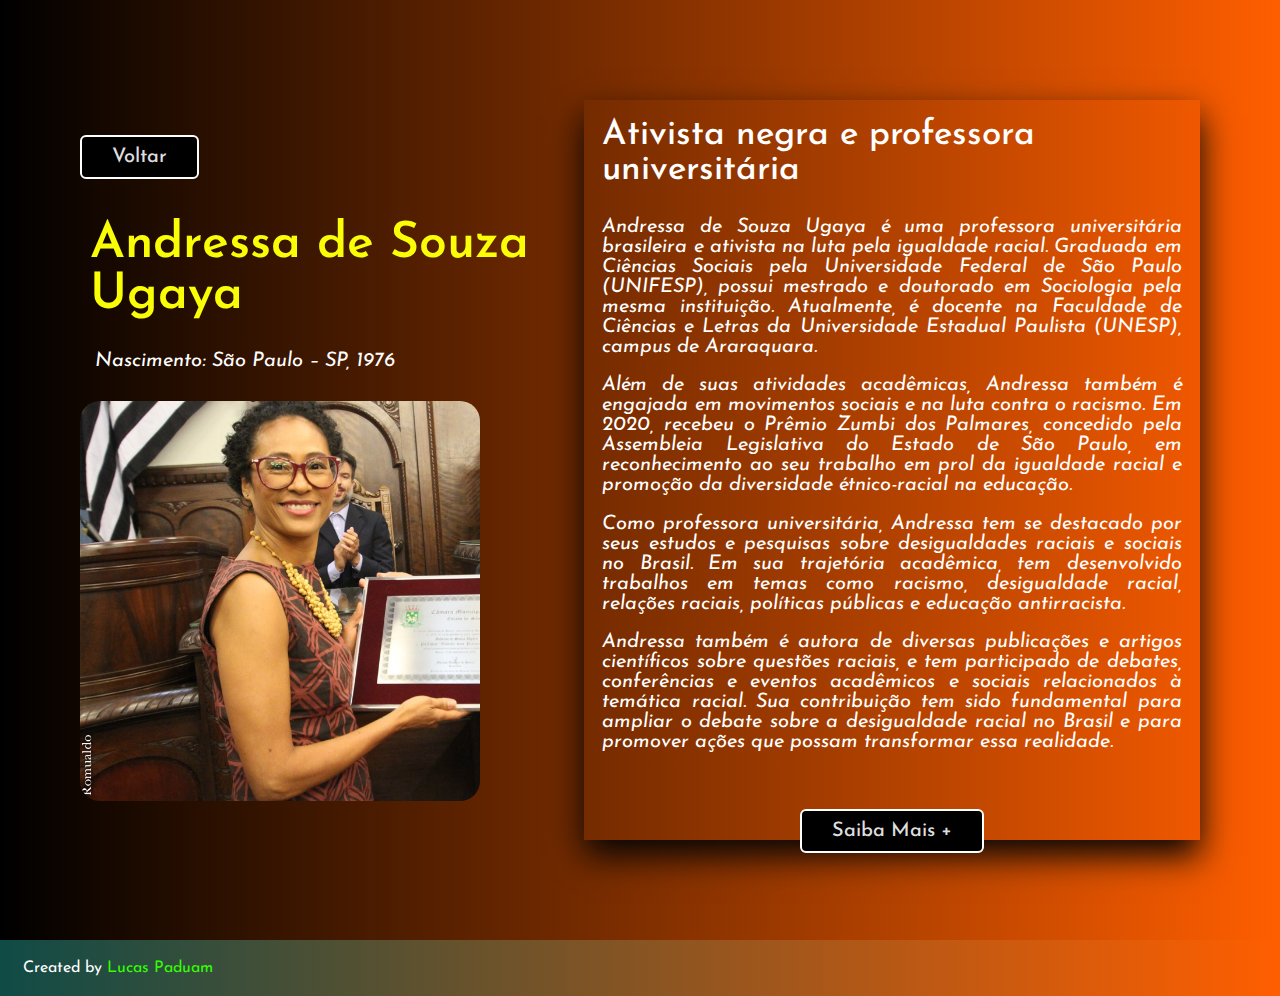
<file: AndressadeSouzaUgaya.html>
<!DOCTYPE html>
<html lang="en">

<head>
    <meta charset="UTF-8">
    <meta http-equiv="X-UA-Compatible" content="IE=edge">
    <meta name="viewport" content="width=device-width, initial-scale=1.0">
    <link rel="stylesheet" href="./style/style.css">
    <title>Andressa</title>
</head>

<body>

    <section class="historia" id="Historia">
        <div class="max-width">
            <div class="historia-content">
                <div class="column left">
                    <div><a href="index.html#services">Voltar</a></div>
                    <h2 class="title-homenageados">Andressa de Souza Ugaya</h2>
                    <div>
                        <p>Nascimento: São Paulo – SP, 1976</p>
                        <p></p>
                    </div>
                    <img src="Imagens/Andressa.jpg" alt="Andressa">
                </div>
                <div class="column right">
                    <div class="text">Ativista negra e professora universitária</div>
                    <p> Andressa de Souza Ugaya é uma professora universitária brasileira e ativista na luta pela
                        igualdade racial. Graduada em Ciências Sociais pela Universidade Federal de São Paulo (UNIFESP),
                        possui mestrado e doutorado em Sociologia pela mesma instituição. Atualmente, é docente na
                        Faculdade de Ciências e Letras da Universidade Estadual Paulista (UNESP), campus de Araraquara.
                    </p>
                    <p>Além de suas atividades acadêmicas, Andressa também é engajada em movimentos sociais e na luta
                        contra o racismo. Em 2020, recebeu o Prêmio Zumbi dos Palmares, concedido pela Assembleia
                        Legislativa do Estado de São Paulo, em reconhecimento ao seu trabalho em prol da igualdade
                        racial e promoção da diversidade étnico-racial na educação.</p>
                    <p>Como professora universitária, Andressa tem se destacado por seus estudos e pesquisas sobre
                        desigualdades raciais e sociais no Brasil. Em sua trajetória acadêmica, tem desenvolvido
                        trabalhos em temas como racismo, desigualdade racial, relações raciais, políticas públicas e
                        educação antirracista.</p>
                    <p>Andressa também é autora de diversas publicações e artigos científicos sobre questões raciais, e
                        tem participado de debates, conferências e eventos acadêmicos e sociais relacionados à temática
                        racial. Sua contribuição tem sido fundamental para ampliar o debate sobre a desigualdade racial
                        no Brasil e para promover ações que possam transformar essa realidade.
                    </p>

                    </p>
                    <a href="https://unesp.br/portaldocentes/docentes/124393?lang=pt_BR">Saiba
                        Mais +</a>
                </div>
            </div>
        </div>
    </section>
    <footer>
        <span>Created by <a href="https://lucasepaduam.github.io/MeuPortifolio/">Lucas Paduam</a>
    </footer>






</body>

</html>
</file>
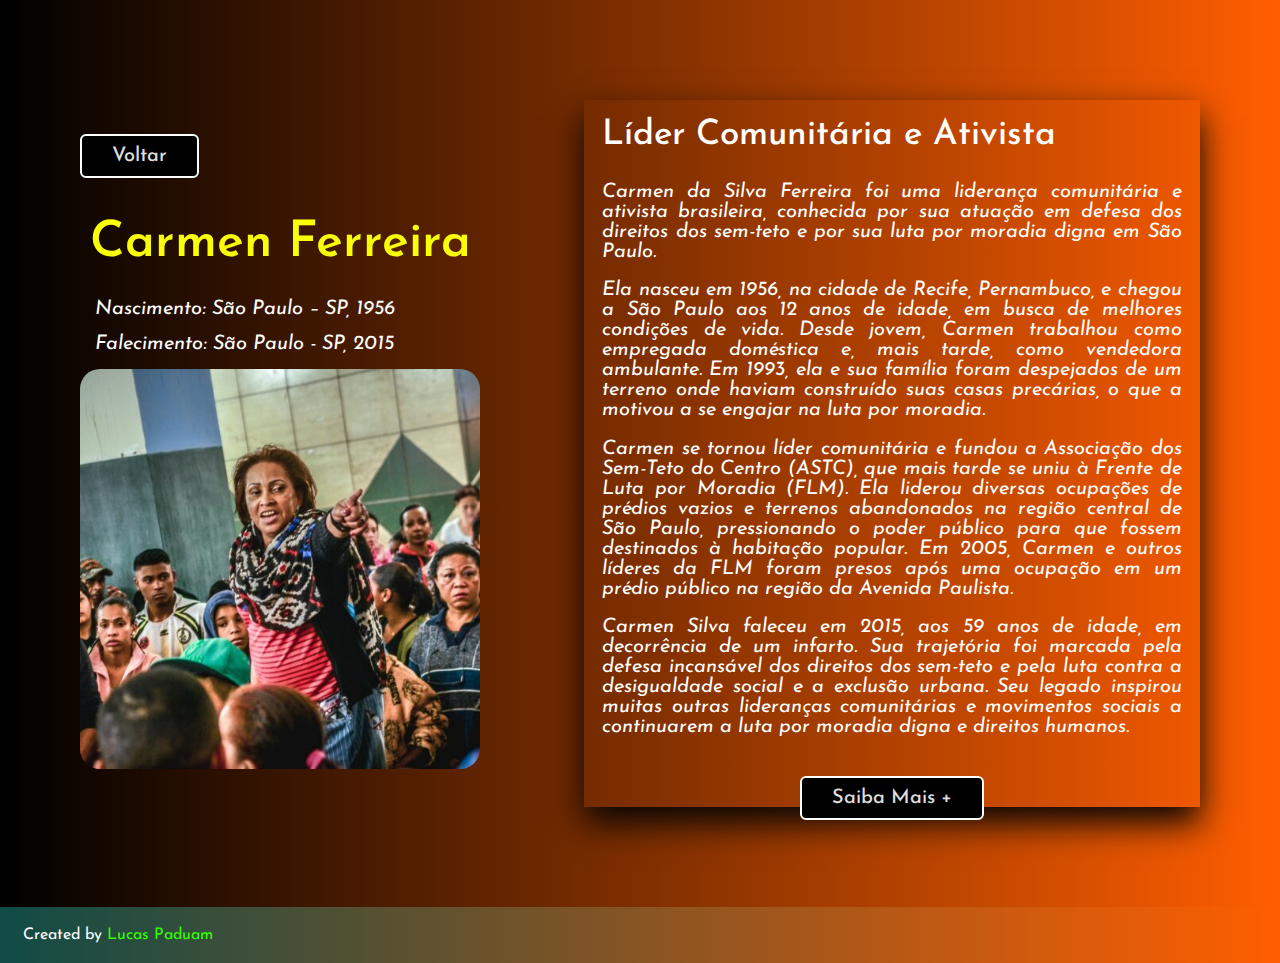
<file: CarmendaSilvaFerreira.html>
<!DOCTYPE html>
<html lang="en">

<head>
    <meta charset="UTF-8">
    <meta http-equiv="X-UA-Compatible" content="IE=edge">
    <meta name="viewport" content="width=device-width, initial-scale=1.0">
    <link rel="stylesheet" href="./style/style.css">
    <title>Carmen</title>
</head>

<body>

    <section class="historia" id="Historia">
        <div class="max-width">
            <div class="historia-content">
                <div class="column left">
                    <div><a href="index.html#services">Voltar</a></div>
                    <h2 class="title-homenageados">Carmen Ferreira</h2>
                    <div>
                        <p>Nascimento: São Paulo – SP, 1956</p>
                        <p>Falecimento: São Paulo - SP, 2015</p>
                    </div>
                    <img src="Imagens/Carmen.jpeg" alt="Carmen">
                </div>
                <div class="column right">
                    <div class="text">Líder Comunitária e Ativista</div>
                    <p> Carmen da Silva Ferreira foi uma liderança comunitária e ativista brasileira, conhecida por sua
                        atuação em
                        defesa dos direitos dos sem-teto e por sua luta por moradia digna em São Paulo.</p>
                    <p>Ela nasceu em 1956, na cidade de Recife, Pernambuco, e chegou a São Paulo aos 12 anos de idade,
                        em busca de melhores condições de vida. Desde jovem, Carmen trabalhou como empregada doméstica
                        e, mais tarde, como vendedora ambulante. Em 1993, ela e sua família foram despejados de um
                        terreno onde haviam construído suas casas precárias, o que a motivou a se engajar na luta por
                        moradia.</p>
                    <p>Carmen se tornou líder comunitária e fundou a Associação dos Sem-Teto do Centro (ASTC), que mais
                        tarde se uniu à Frente de Luta por Moradia (FLM). Ela liderou diversas ocupações de prédios
                        vazios e terrenos abandonados na região central de São Paulo, pressionando o poder público para
                        que fossem destinados à habitação popular. Em 2005, Carmen e outros líderes da FLM foram presos
                        após uma ocupação em um prédio público na região da Avenida Paulista.</p>
                    <p>Carmen Silva faleceu em 2015, aos 59 anos de idade, em decorrência de um infarto. Sua trajetória
                        foi marcada pela defesa incansável dos direitos dos sem-teto e pela luta contra a desigualdade
                        social e a exclusão urbana. Seu legado inspirou muitas outras lideranças comunitárias e
                        movimentos sociais a continuarem a luta por moradia digna e direitos humanos.
                    </p>
                    <a
                        href="https://outraspalavras.net/cidadesemtranse/a-mulher-negra-que-desafia-o-capital-imobiliario/">Saiba
                        Mais +</a>
                </div>
            </div>
        </div>
    </section>
    <footer>
        <span>Created by <a href="https://lucasepaduam.github.io/MeuPortifolio/">Lucas Paduam</a>
    </footer>






</body>

</html>
</file>
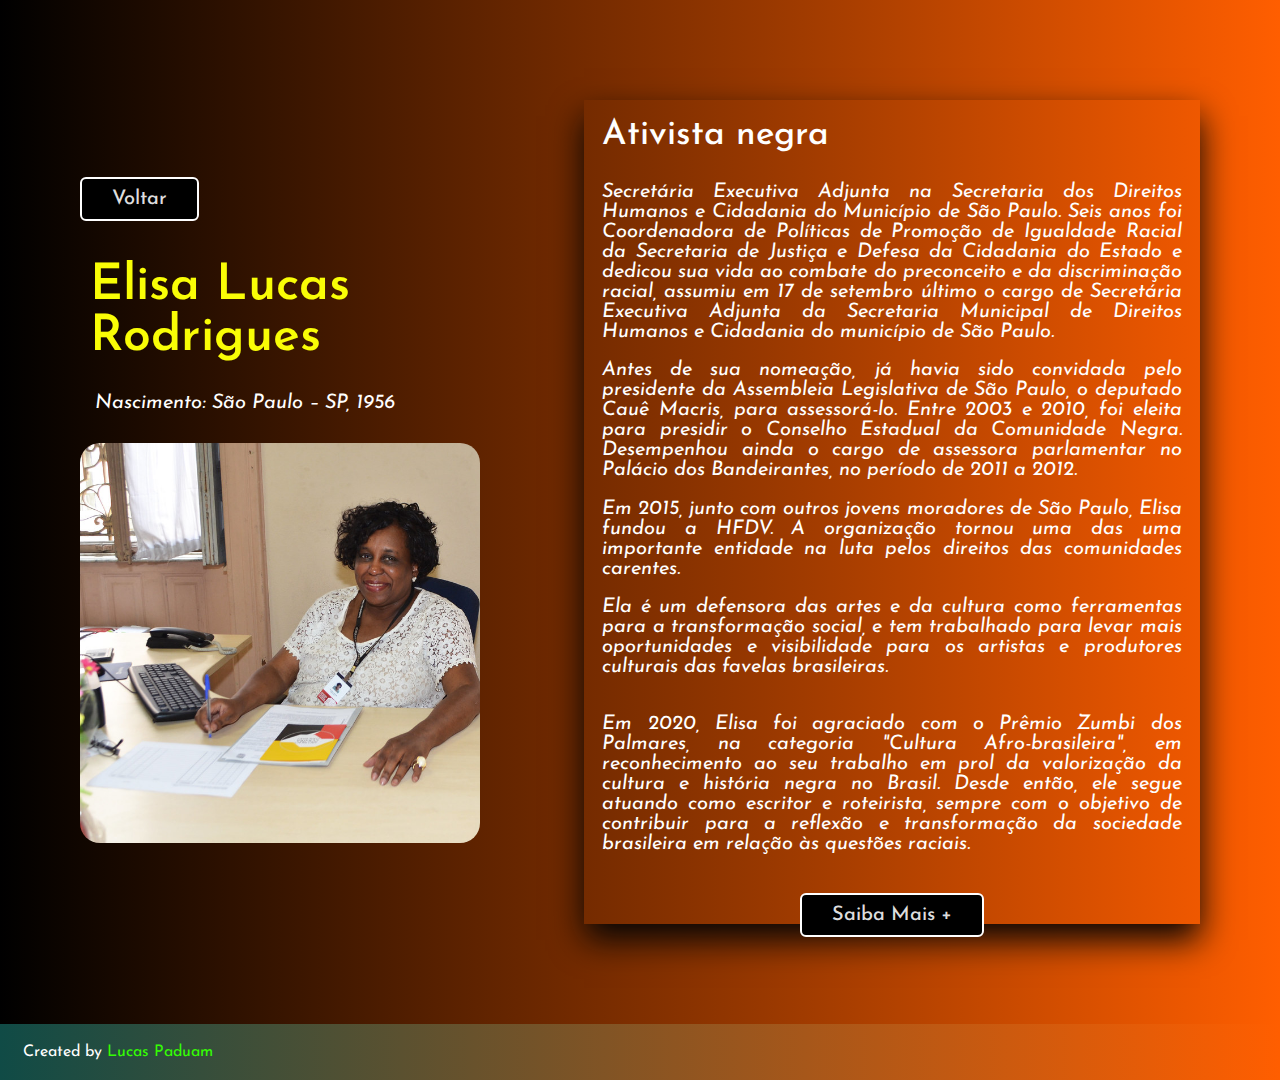
<file: ElisaLucasRodrigues.html>
<!DOCTYPE html>
<html lang="en">

<head>
    <meta charset="UTF-8">
    <meta http-equiv="X-UA-Compatible" content="IE=edge">
    <meta name="viewport" content="width=device-width, initial-scale=1.0">
    <link rel="stylesheet" href="./style/style.css">
    <title>Elisa Lucas</title>
</head>

<body>

    <section class="historia" id="Historia">
        <div class="max-width">
            <div class="historia-content">
                <div class="column left">
                    <div><a href="index.html#services">Voltar</a></div>
                    <h2 class="title-homenageados">Elisa Lucas Rodrigues</h2>
                    <div>
                        <p>Nascimento: São Paulo – SP, 1956</p>
                        <p></p>
                    </div>
                    <img src="Imagens/elisalucas.jpg" alt="elisalucas">
                </div>
                <div class="column right">
                    <div class="text">Ativista negra</div>
                    <p> Secretária Executiva Adjunta na Secretaria dos Direitos Humanos e Cidadania do Município de São
                        Paulo. Seis anos foi Coordenadora de Políticas de Promoção de Igualdade Racial da Secretaria de
                        Justiça e Defesa da Cidadania do Estado e dedicou sua vida ao combate do preconceito e da
                        discriminação racial, assumiu em 17 de setembro último o cargo de Secretária Executiva Adjunta
                        da Secretaria Municipal de Direitos Humanos e Cidadania do município de São Paulo.</p>
                    <p>Antes de sua nomeação, já havia sido convidada pelo presidente da Assembleia Legislativa de São
                        Paulo, o deputado Cauê Macris, para assessorá-lo. Entre 2003 e 2010, foi eleita para presidir o
                        Conselho Estadual da Comunidade Negra. Desempenhou ainda o cargo de assessora parlamentar no
                        Palácio dos Bandeirantes, no período de 2011 a 2012.</p>
                    <p>Em 2015, junto com outros jovens moradores de São Paulo, Elisa fundou a
                        HFDV. A organização tornou uma das uma importante entidade na luta pelos direitos das
                        comunidades carentes.</p>
                    <p>Ela é um defensora das artes e da cultura como ferramentas para a
                        transformação social, e tem trabalhado para levar mais oportunidades e visibilidade para os
                        artistas e produtores culturais das favelas brasileiras.</p>
                    </p>
                    <p>Em 2020, Elisa foi agraciado com o Prêmio Zumbi dos Palmares, na categoria "Cultura
                        Afro-brasileira", em reconhecimento ao seu trabalho em prol da valorização da cultura e história
                        negra no Brasil. Desde então, ele segue atuando como escritor e roteirista, sempre com o
                        objetivo de contribuir para a reflexão e transformação da sociedade brasileira em relação às
                        questões raciais.</p>

                    <a href="https://afropresenca.com.br/sociedade-em-debate-2021/">Saiba
                        Mais +</a>
                </div>
            </div>
        </div>
    </section>
    <footer>
        <span>Created by <a href="https://lucasepaduam.github.io/MeuPortifolio/">Lucas Paduam</a>
    </footer>






</body>

</html>
</file>
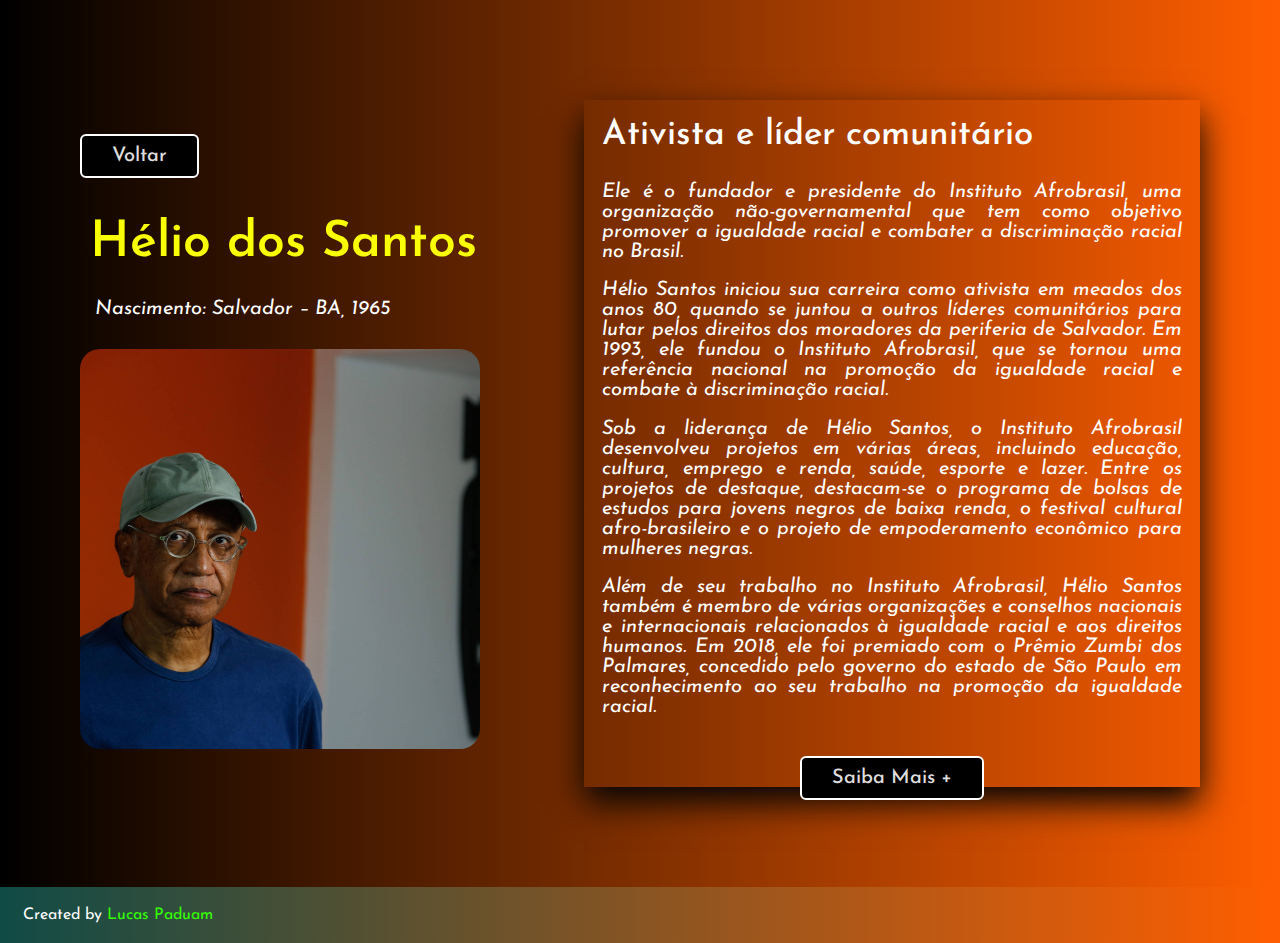
<file: HéliodosSantos.html>
<!DOCTYPE html>
<html lang="en">

<head>
    <meta charset="UTF-8">
    <meta http-equiv="X-UA-Compatible" content="IE=edge">
    <meta name="viewport" content="width=device-width, initial-scale=1.0">
    <link rel="stylesheet" href="./style/style.css">
    <title>Hélio</title>
</head>

<body>

    <section class="historia" id="Historia">
        <div class="max-width">
            <div class="historia-content">
                <div class="column left">
                    <div><a href="index.html#services">Voltar</a></div>
                    <h2 class="title-homenageados">Hélio dos Santos</h2>
                    <div>
                        <p>Nascimento: Salvador – BA, 1965</p>
                        <p></p>
                    </div>
                    <img src="Imagens/heliosantos.jpg" alt="Helio">
                </div>
                <div class="column right">
                    <div class="text">Ativista e líder comunitário</div>
                    <p> Ele é o fundador e presidente do Instituto Afrobrasil, uma organização não-governamental que tem
                        como objetivo promover a igualdade racial e combater a discriminação racial no Brasil.</p>
                    <p>Hélio Santos iniciou sua carreira como ativista em meados dos anos 80, quando se juntou a outros
                        líderes comunitários para lutar pelos direitos dos moradores da periferia de Salvador. Em 1993,
                        ele fundou o Instituto Afrobrasil, que se tornou uma referência nacional na promoção da
                        igualdade racial e combate à discriminação racial.</p>
                    <p>Sob a liderança de Hélio Santos, o Instituto Afrobrasil desenvolveu projetos em várias áreas,
                        incluindo educação, cultura, emprego e renda, saúde, esporte e lazer. Entre os projetos de
                        destaque, destacam-se o programa de bolsas de estudos para jovens negros de baixa renda, o
                        festival cultural afro-brasileiro e o projeto de empoderamento econômico para mulheres negras.
                    </p>
                    <p>Além de seu trabalho no Instituto Afrobrasil, Hélio Santos também é membro de várias organizações
                        e conselhos nacionais e internacionais relacionados à igualdade racial e aos direitos humanos.
                        Em 2018, ele foi premiado com o Prêmio Zumbi dos Palmares, concedido pelo governo do estado de
                        São Paulo em reconhecimento ao seu trabalho na promoção da igualdade racial.
                    </p>
                    <a href="https://pt.wikipedia.org/wiki/Lista_de_entrevistados_e_temas_do_programa_Roda_Viva">Saiba
                        Mais +</a>
                </div>
            </div>
        </div>
    </section>
    <footer>
        <span>Created by <a href="https://lucasepaduam.github.io/MeuPortifolio/">Lucas Paduam</a>
    </footer>






</body>

</html>
</file>
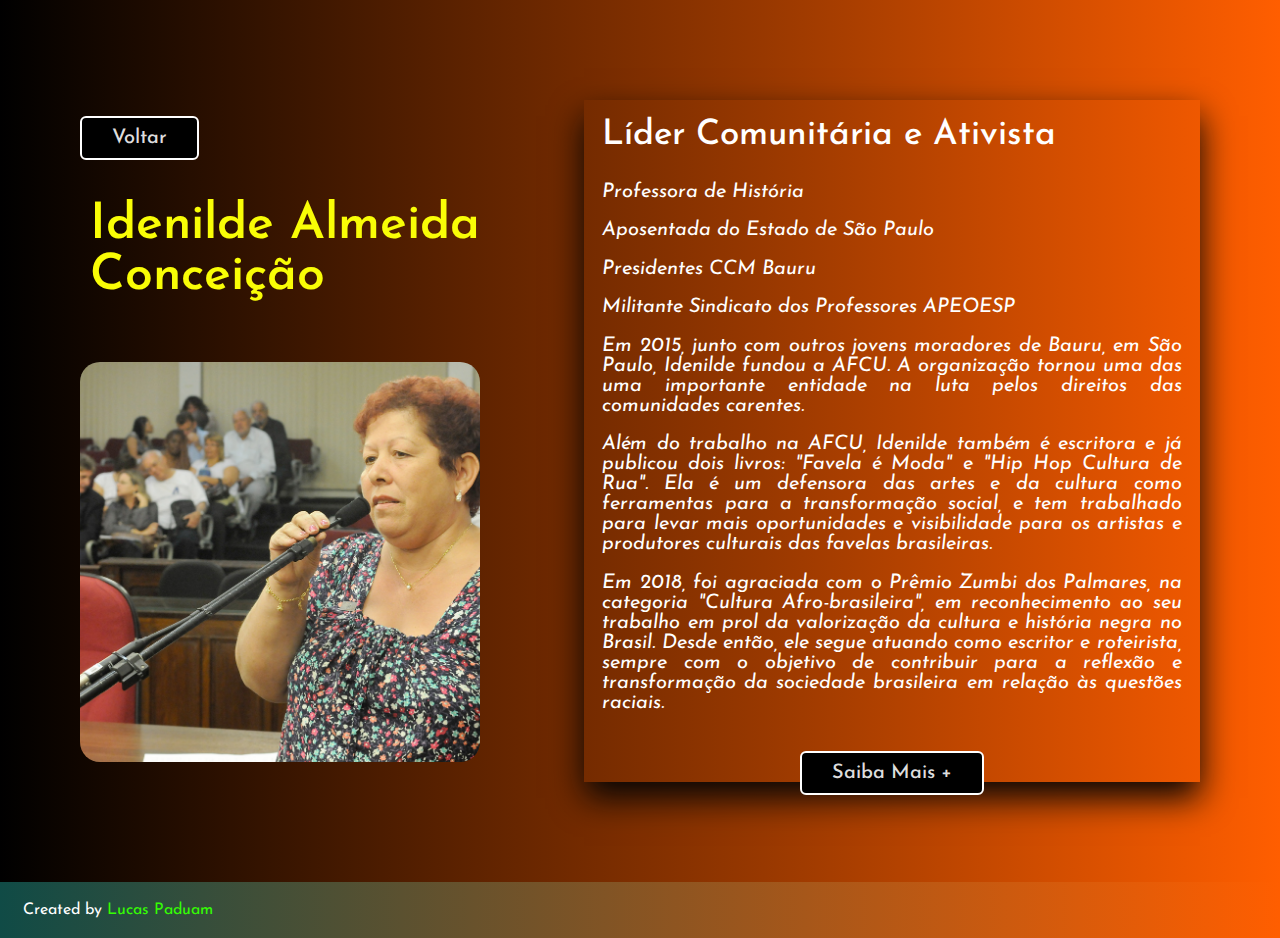
<file: IdenildedeAlmeidaConceição.html>
<!DOCTYPE html>
<html lang="en">

<head>
    <meta charset="UTF-8">
    <meta http-equiv="X-UA-Compatible" content="IE=edge">
    <meta name="viewport" content="width=device-width, initial-scale=1.0">
    <link rel="stylesheet" href="./style/style.css">
    <title>Idenilde</title>
</head>

<body>

    <section class="historia" id="Historia">
        <div class="max-width">
            <div class="historia-content">
                <div class="column left">
                    <div><a href="index.html#services">Voltar</a></div>
                    <h2 class="title-homenageados">Idenilde Almeida Conceição</h2>
                    <div>
                        <p></p>
                        <p></p>
                    </div>
                    <img src="Imagens/Idenilde.jpg" alt="Carmen">
                </div>
                <div class="column right">
                    <div class="text">Líder Comunitária e Ativista</div>
                    <p>Professora de História</p>
                    <p>Aposentada do Estado de São Paulo</p>
                    <p>Presidentes CCM Bauru</p>
                    <p>Militante Sindicato dos Professores APEOESP</p>
                    <p>Em 2015, junto com outros jovens moradores de Bauru, em São Paulo, Idenilde fundou a
                        AFCU. A organização tornou uma das uma importante entidade na luta pelos direitos das
                        comunidades carentes.</p>
                    <p>Além do trabalho na AFCU, Idenilde também é escritora e já publicou dois livros: "Favela é Moda"
                        e
                        "Hip Hop Cultura de Rua". Ela é um defensora das artes e da cultura como ferramentas para a
                        transformação social, e tem trabalhado para levar mais oportunidades e visibilidade para os
                        artistas e produtores culturais das favelas brasileiras.</p>
                    <p>Em 2018, foi agraciada com o Prêmio Zumbi dos Palmares, na categoria "Cultura
                        Afro-brasileira", em reconhecimento ao seu trabalho em prol da valorização da cultura e história
                        negra no Brasil. Desde então, ele segue atuando como escritor e roteirista, sempre com o
                        objetivo de contribuir para a reflexão e transformação da sociedade brasileira em relação às
                        questões raciais.</p>
                    <a
                        href="https://www.bauru.sp.leg.br/imprensa/noticias/legislativo-entrega-premio-zumbi-dos-palmares-2022/">Saiba
                        Mais +</a>
                </div>
            </div>
        </div>
    </section>
    <footer>
        <span>Created by <a href="https://lucasepaduam.github.io/MeuPortifolio/">Lucas Paduam</a>
    </footer>






</body>

</html>
</file>
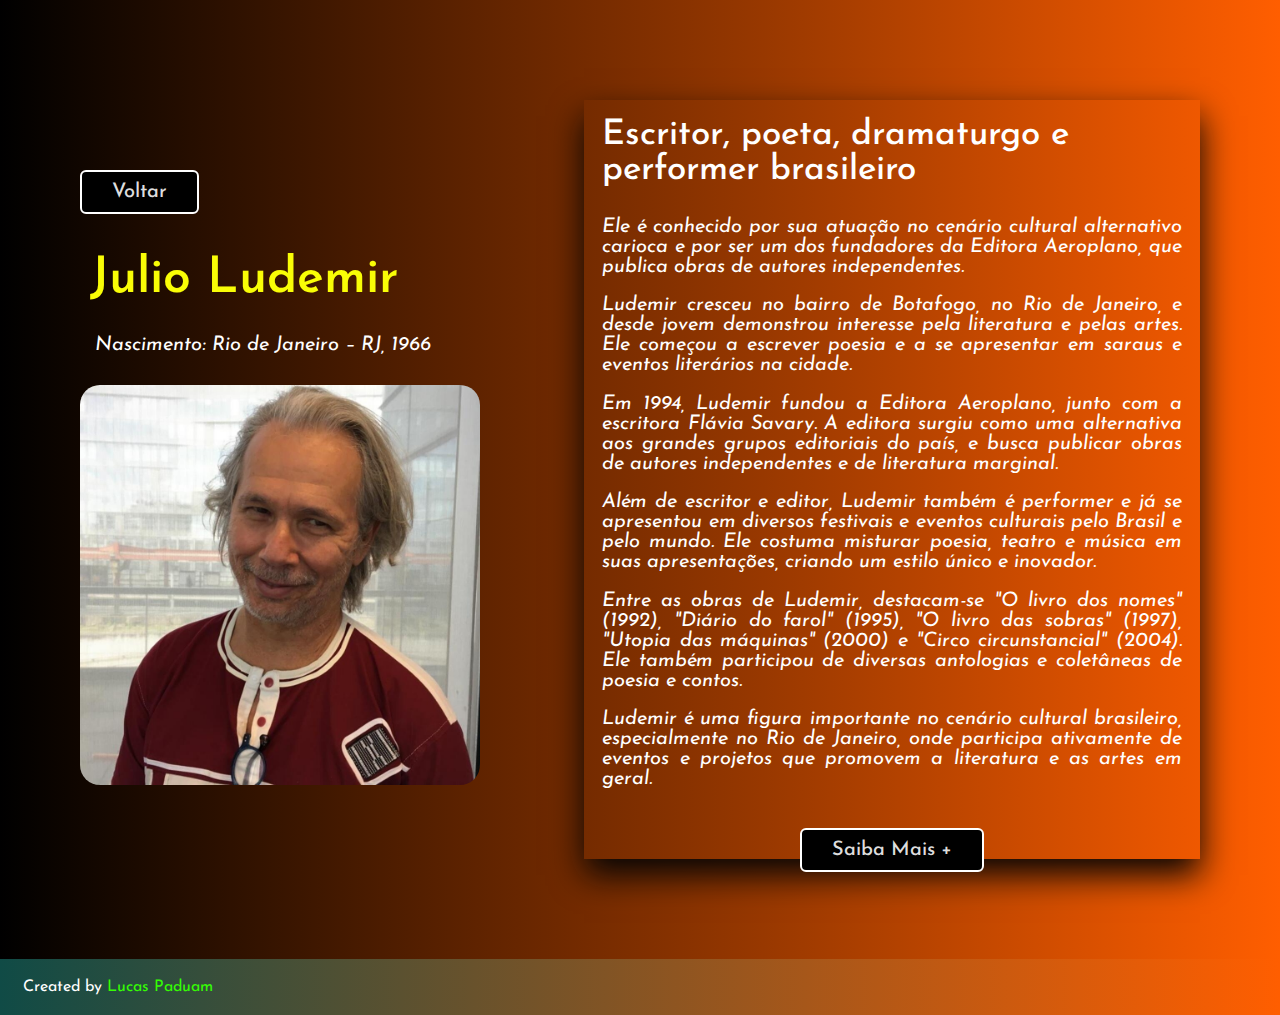
<file: JulioLudemir.html>
<!DOCTYPE html>
<html lang="en">

<head>
    <meta charset="UTF-8">
    <meta http-equiv="X-UA-Compatible" content="IE=edge">
    <meta name="viewport" content="width=device-width, initial-scale=1.0">
    <link rel="stylesheet" href="./style/style.css">
    <title>Julio</title>
</head>

<body>

    <section class="historia" id="Historia">
        <div class="max-width">
            <div class="historia-content">
                <div class="column left">
                    <div><a href="index.html#services">Voltar</a></div>
                    <h2 class="title-homenageados">Julio Ludemir</h2>
                    <div>
                        <p>Nascimento: Rio de Janeiro – RJ, 1966</p>
                        <p></p>
                    </div>
                    <img src="Imagens/julio.jpeg" alt="Julio">
                </div>
                <div class="column right">
                    <div class="text">Escritor, poeta, dramaturgo e performer brasileiro</div>
                    <p> Ele é conhecido por sua atuação no cenário cultural alternativo carioca e por ser um dos
                        fundadores da Editora Aeroplano, que publica obras de autores independentes.</p>
                    <p>Ludemir cresceu no bairro de Botafogo, no Rio de Janeiro, e desde jovem demonstrou interesse pela
                        literatura e pelas artes. Ele começou a escrever poesia e a se apresentar em saraus e eventos
                        literários na cidade.</p>
                    <p>Em 1994, Ludemir fundou a Editora Aeroplano, junto com a escritora Flávia Savary. A editora
                        surgiu como uma alternativa aos grandes grupos editoriais do país, e busca publicar obras de
                        autores independentes e de literatura marginal.</p>
                    <p>Além de escritor e editor, Ludemir também é performer e já se apresentou em diversos festivais e
                        eventos culturais pelo Brasil e pelo mundo. Ele costuma misturar poesia, teatro e música em suas
                        apresentações, criando um estilo único e inovador.
                    </p>
                    <p>Entre as obras de Ludemir, destacam-se "O livro dos nomes" (1992), "Diário do farol" (1995), "O
                        livro das sobras" (1997), "Utopia das máquinas" (2000) e "Circo circunstancial" (2004). Ele
                        também participou de diversas antologias e coletâneas de poesia e contos.</p>
                    <p>Ludemir é uma figura importante no cenário cultural brasileiro, especialmente no Rio de Janeiro,
                        onde participa ativamente de eventos e projetos que promovem a literatura e as artes em geral.
                    </p>
                    <a
                        href="https://pt.wikipedia.org/wiki/Julio_Ludemir#:~:text=Julio%20Bernardo%20Ludemir%20(Rio%20de,escritor%20e%20produtor%20cultural%20brasileiro.">Saiba
                        Mais +</a>
                </div>
            </div>
        </div>
    </section>
    <footer>
        <span>Created by <a href="https://lucasepaduam.github.io/MeuPortifolio/">Lucas Paduam</a>
    </footer>






</body>

</html>
</file>
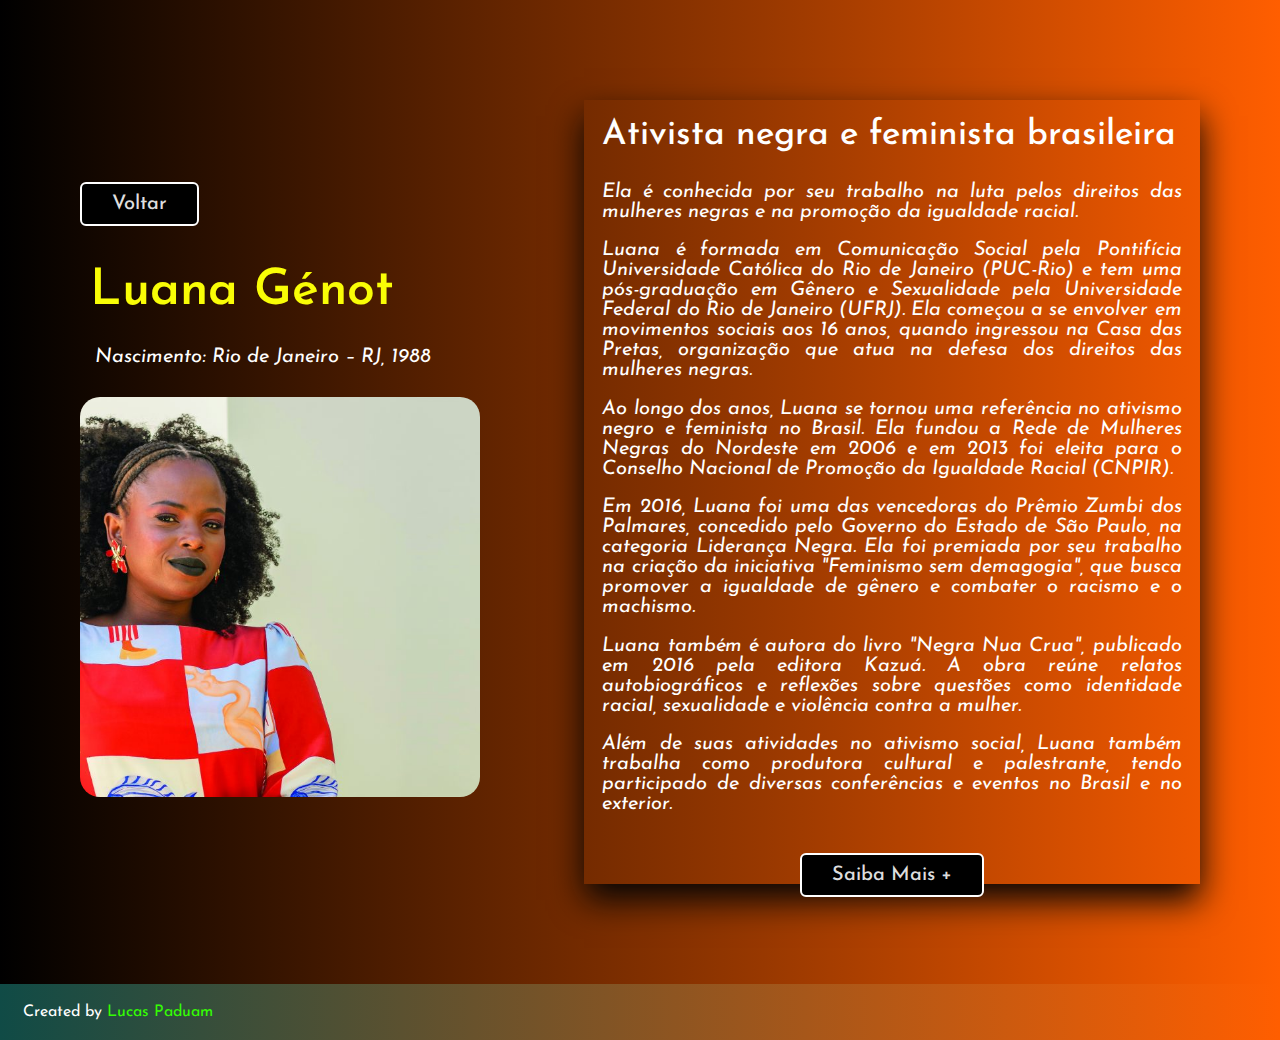
<file: LuanaGenot.html>
<!DOCTYPE html>
<html lang="en">

<head>
    <meta charset="UTF-8">
    <meta http-equiv="X-UA-Compatible" content="IE=edge">
    <meta name="viewport" content="width=device-width, initial-scale=1.0">
    <link rel="stylesheet" href="./style/style.css">
    <title>Luana</title>
</head>

<body>

    <section class="historia" id="Historia">
        <div class="max-width">
            <div class="historia-content">
                <div class="column left">
                    <div><a href="index.html#services">Voltar</a></div>
                    <h2 class="title-homenageados">Luana Génot</h2>
                    <div>
                        <p>Nascimento: Rio de Janeiro – RJ, 1988</p>
                        <p></p>
                    </div>
                    <img src="Imagens/Luana-3_CMYK-1024x608.jpg" alt="Luana">
                </div>
                <div class="column right">
                    <div class="text">Ativista negra e feminista brasileira</div>
                    <p> Ela é conhecida por seu trabalho na luta pelos direitos das mulheres negras e na promoção da
                        igualdade racial.</p>
                    <p>Luana é formada em Comunicação Social pela Pontifícia Universidade Católica do Rio de Janeiro
                        (PUC-Rio) e tem uma pós-graduação em Gênero e Sexualidade pela Universidade Federal do Rio de
                        Janeiro (UFRJ). Ela começou a se envolver em movimentos sociais aos 16 anos, quando ingressou na
                        Casa das Pretas, organização que atua na defesa dos direitos das mulheres negras.</p>
                    <p>Ao longo dos anos, Luana se tornou uma referência no ativismo negro e feminista no Brasil. Ela
                        fundou a Rede de Mulheres Negras do Nordeste em 2006 e em 2013 foi eleita para o Conselho
                        Nacional de Promoção da Igualdade Racial (CNPIR).</p>
                    <p>Em 2016, Luana foi uma das vencedoras do Prêmio Zumbi dos Palmares, concedido pelo Governo do
                        Estado de São Paulo, na categoria Liderança Negra. Ela foi premiada por seu trabalho na criação
                        da iniciativa "Feminismo sem demagogia", que busca promover a igualdade de gênero e combater o
                        racismo e o machismo.
                    </p>
                    <p>Luana também é autora do livro "Negra Nua Crua", publicado em 2016 pela editora Kazuá. A obra
                        reúne relatos autobiográficos e reflexões sobre questões como identidade racial, sexualidade e
                        violência contra a mulher.</p>
                    <p>Além de suas atividades no ativismo social, Luana também trabalha como produtora cultural e
                        palestrante, tendo participado de diversas conferências e eventos no Brasil e no exterior.
                    </p>
                    <a href="https://pt.wikipedia.org/wiki/Luana_G%C3%A9not">Saiba
                        Mais +</a>
                </div>
            </div>
        </div>
    </section>
    <footer>
        <span>Created by <a href="https://lucasepaduam.github.io/MeuPortifolio/">Lucas Paduam</a>
    </footer>






</body>

</html>
</file>
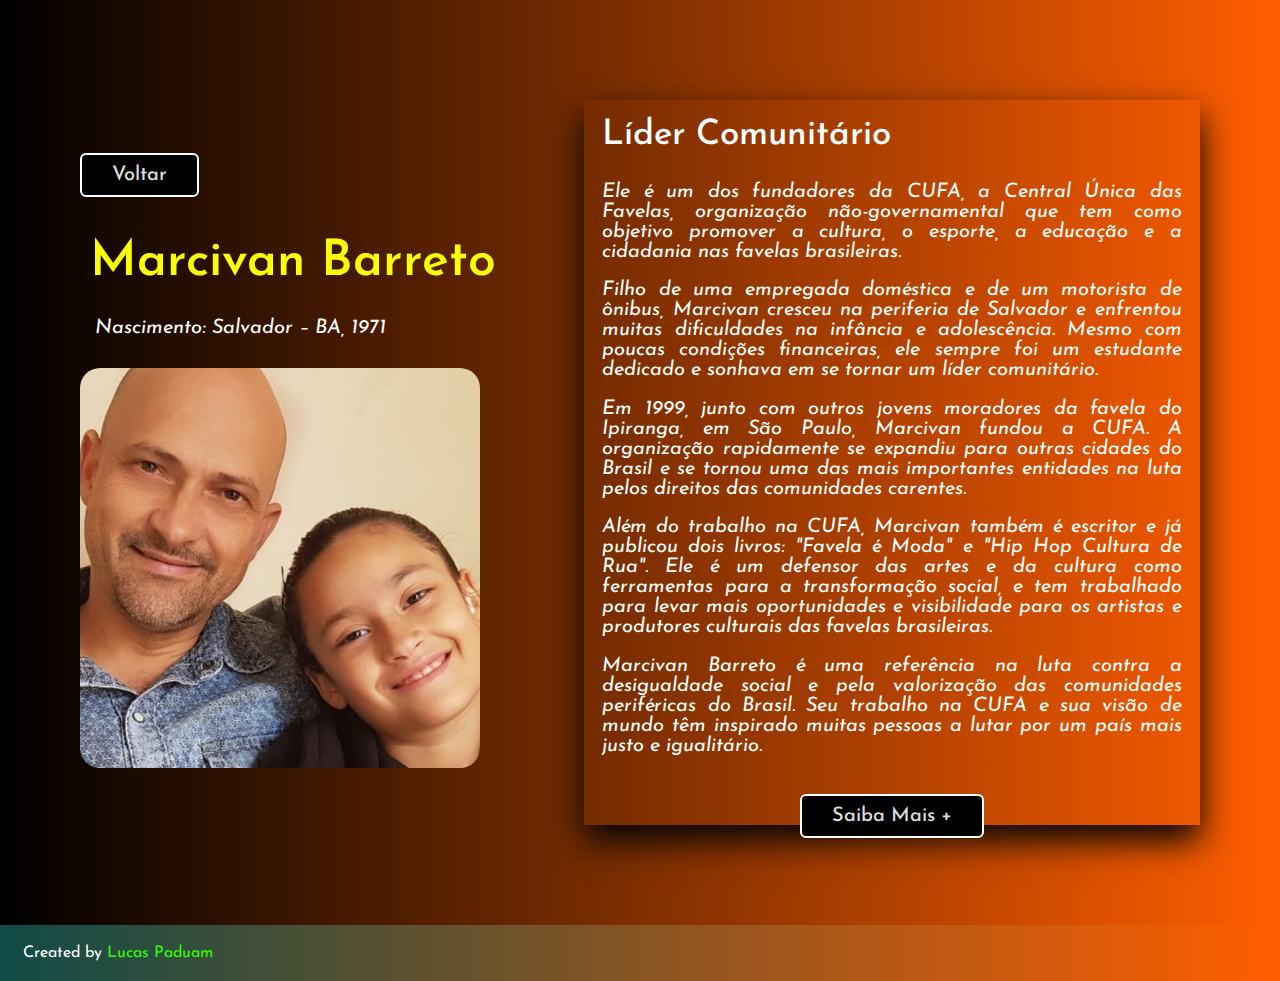
<file: MarcivanBarreto.html>
<!DOCTYPE html>
<html lang="en">

<head>
    <meta charset="UTF-8">
    <meta http-equiv="X-UA-Compatible" content="IE=edge">
    <meta name="viewport" content="width=device-width, initial-scale=1.0">
    <link rel="stylesheet" href="./style/style.css">
    <title>Marcivan</title>
</head>

<body>

    <section class="historia" id="Historia">
        <div class="max-width">
            <div class="historia-content">
                <div class="column left">
                    <div><a href="index.html#services">Voltar</a></div>
                    <h2 class="title-homenageados">Marcivan Barreto</h2>
                    <div>
                        <p>Nascimento: Salvador – BA, 1971</p>
                        <p></p>
                    </div>
                    <img src="Imagens/marcivan.jpg" alt="Julio">
                </div>
                <div class="column right">
                    <div class="text">Líder Comunitário</div>
                    <p> Ele é um dos fundadores da CUFA, a Central Única das Favelas, organização não-governamental que
                        tem como objetivo promover a cultura, o esporte, a educação e a cidadania nas favelas
                        brasileiras.</p>
                    <p>Filho de uma empregada doméstica e de um motorista de ônibus, Marcivan cresceu na periferia de
                        Salvador e enfrentou muitas dificuldades na infância e adolescência. Mesmo com poucas condições
                        financeiras, ele sempre foi um estudante dedicado e sonhava em se tornar um líder comunitário.
                    </p>
                    <p>Em 1999, junto com outros jovens moradores da favela do Ipiranga, em São Paulo, Marcivan fundou a
                        CUFA. A organização rapidamente se expandiu para outras cidades do Brasil e se tornou uma das
                        mais importantes entidades na luta pelos direitos das comunidades carentes.</p>
                    <p>Além do trabalho na CUFA, Marcivan também é escritor e já publicou dois livros: "Favela é Moda" e
                        "Hip Hop Cultura de Rua". Ele é um defensor das artes e da cultura como ferramentas para a
                        transformação social, e tem trabalhado para levar mais oportunidades e visibilidade para os
                        artistas e produtores culturais das favelas brasileiras.
                    </p>
                    <p>Marcivan Barreto é uma referência na luta contra a desigualdade social e pela valorização das
                        comunidades periféricas do Brasil. Seu trabalho na CUFA e sua visão de mundo têm inspirado
                        muitas pessoas a lutar por um país mais justo e igualitário.</p>

                    <a
                        href="https://www.uol.com.br/ecoa//videos/?id=marcivan-barreto--celebracao-do-dia-da-favela-0402CD993664C4897326">Saiba
                        Mais +</a>
                </div>
            </div>
        </div>
    </section>
    <footer>
        <span>Created by <a href="https://lucasepaduam.github.io/MeuPortifolio/">Lucas Paduam</a>
    </footer>






</body>

</html>
</file>
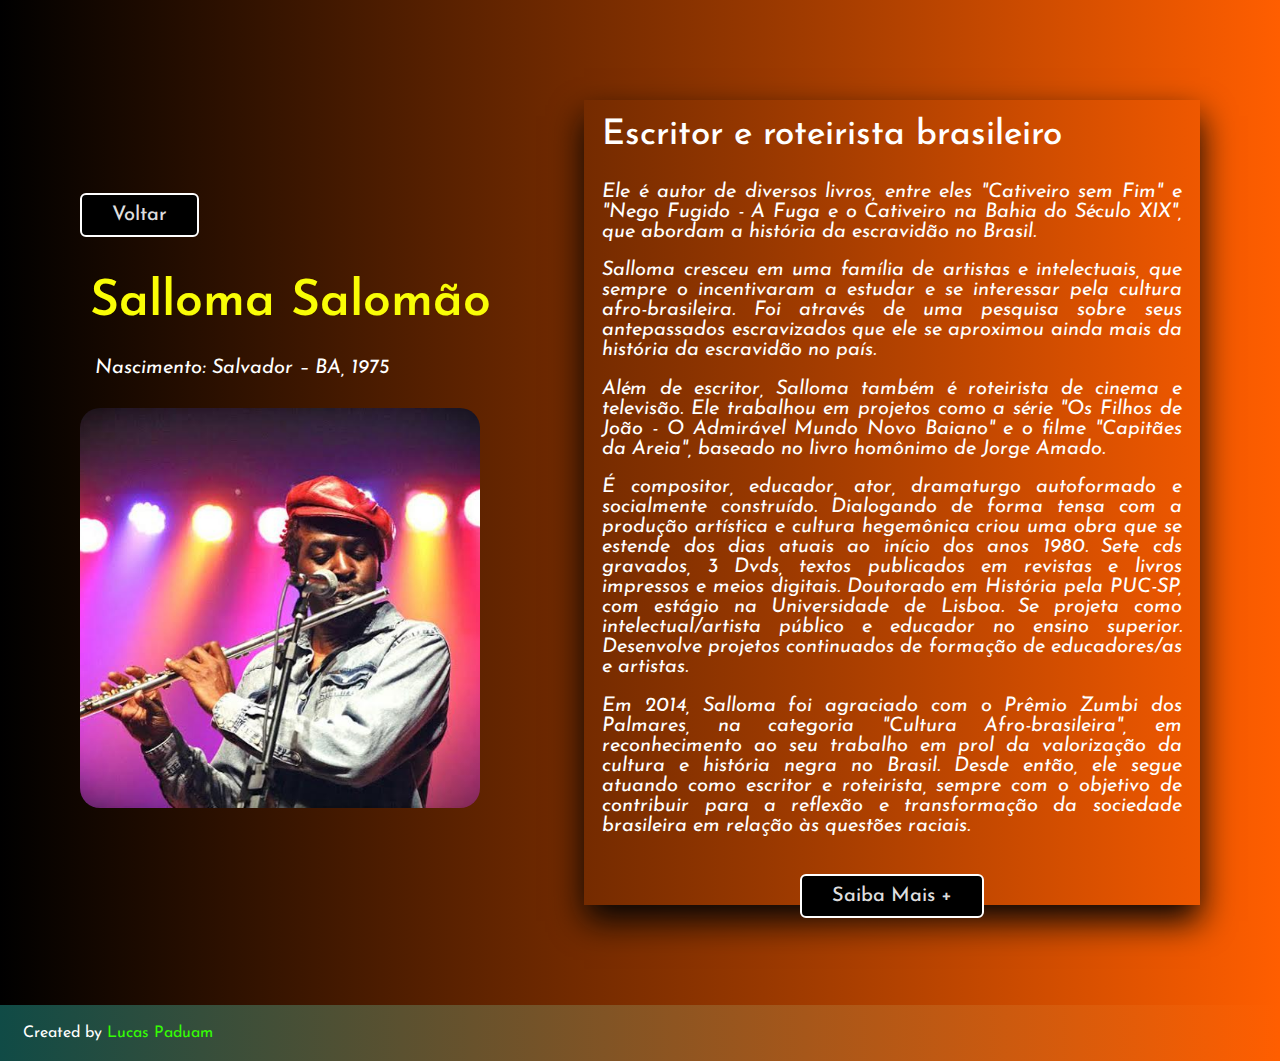
<file: SallomaSalomão.html>
<!DOCTYPE html>
<html lang="en">

<head>
    <meta charset="UTF-8">
    <meta http-equiv="X-UA-Compatible" content="IE=edge">
    <meta name="viewport" content="width=device-width, initial-scale=1.0">
    <link rel="stylesheet" href="./style/style.css">
    <title>Salloma</title>
</head>

<body>

    <section class="historia" id="Historia">
        <div class="max-width">
            <div class="historia-content">
                <div class="column left">
                    <div><a href="index.html#services">Voltar</a></div>
                    <h2 class="title-homenageados">Salloma Salomão</h2>
                    <div>
                        <p>Nascimento: Salvador – BA, 1975</p>
                        <p></p>
                    </div>
                    <img src="Imagens/Salloma.jpg" alt="Salloma">
                </div>
                <div class="column right">
                    <div class="text">Escritor e roteirista brasileiro</div>
                    <p> Ele é autor de diversos livros, entre eles "Cativeiro sem Fim" e "Nego Fugido - A Fuga e o
                        Cativeiro na Bahia do Século XIX", que abordam a história da escravidão no Brasil.</p>
                    <p>Salloma cresceu em uma família de artistas e intelectuais, que sempre o incentivaram a estudar e
                        se interessar pela cultura afro-brasileira. Foi através de uma pesquisa sobre seus antepassados
                        escravizados que ele se aproximou ainda mais da história da escravidão no país.</p>
                    <p>Além de escritor, Salloma também é roteirista de cinema e televisão. Ele trabalhou em projetos
                        como a série "Os Filhos de João - O Admirável Mundo Novo Baiano" e o filme "Capitães da Areia",
                        baseado no livro homônimo de Jorge Amado.</p>
                    <p> É compositor, educador, ator, dramaturgo autoformado e socialmente construído. Dialogando de
                        forma tensa com a produção artística e cultura hegemônica criou uma obra que se estende dos dias
                        atuais ao início dos anos 1980. Sete cds gravados, 3 Dvds, textos publicados em revistas e
                        livros impressos e meios digitais. Doutorado em História pela PUC-SP, com estágio na
                        Universidade de Lisboa. Se projeta como intelectual/artista público e educador no ensino
                        superior. Desenvolve projetos continuados de formação de educadores/as e artistas.</p>
                    <p>Em 2014, Salloma foi agraciado com o Prêmio Zumbi dos Palmares, na categoria "Cultura
                        Afro-brasileira", em reconhecimento ao seu trabalho em prol da valorização da cultura e história
                        negra no Brasil. Desde então, ele segue atuando como escritor e roteirista, sempre com o
                        objetivo de contribuir para a reflexão e transformação da sociedade brasileira em relação às
                        questões raciais.
                    </p>
                    <a
                        href="https://www.brasildefato.com.br/2021/09/27/salloma-salomao-construcao-de-hospitais-em-areas-nobres-mostrou-quem-e-prioridade-no-brasil">Saiba
                        Mais +</a>
                </div>
            </div>
        </div>
    </section>
    <footer>
        <span>Created by <a href="https://lucasepaduam.github.io/MeuPortifolio/">Lucas Paduam</a>
    </footer>






</body>

</html>
</file>
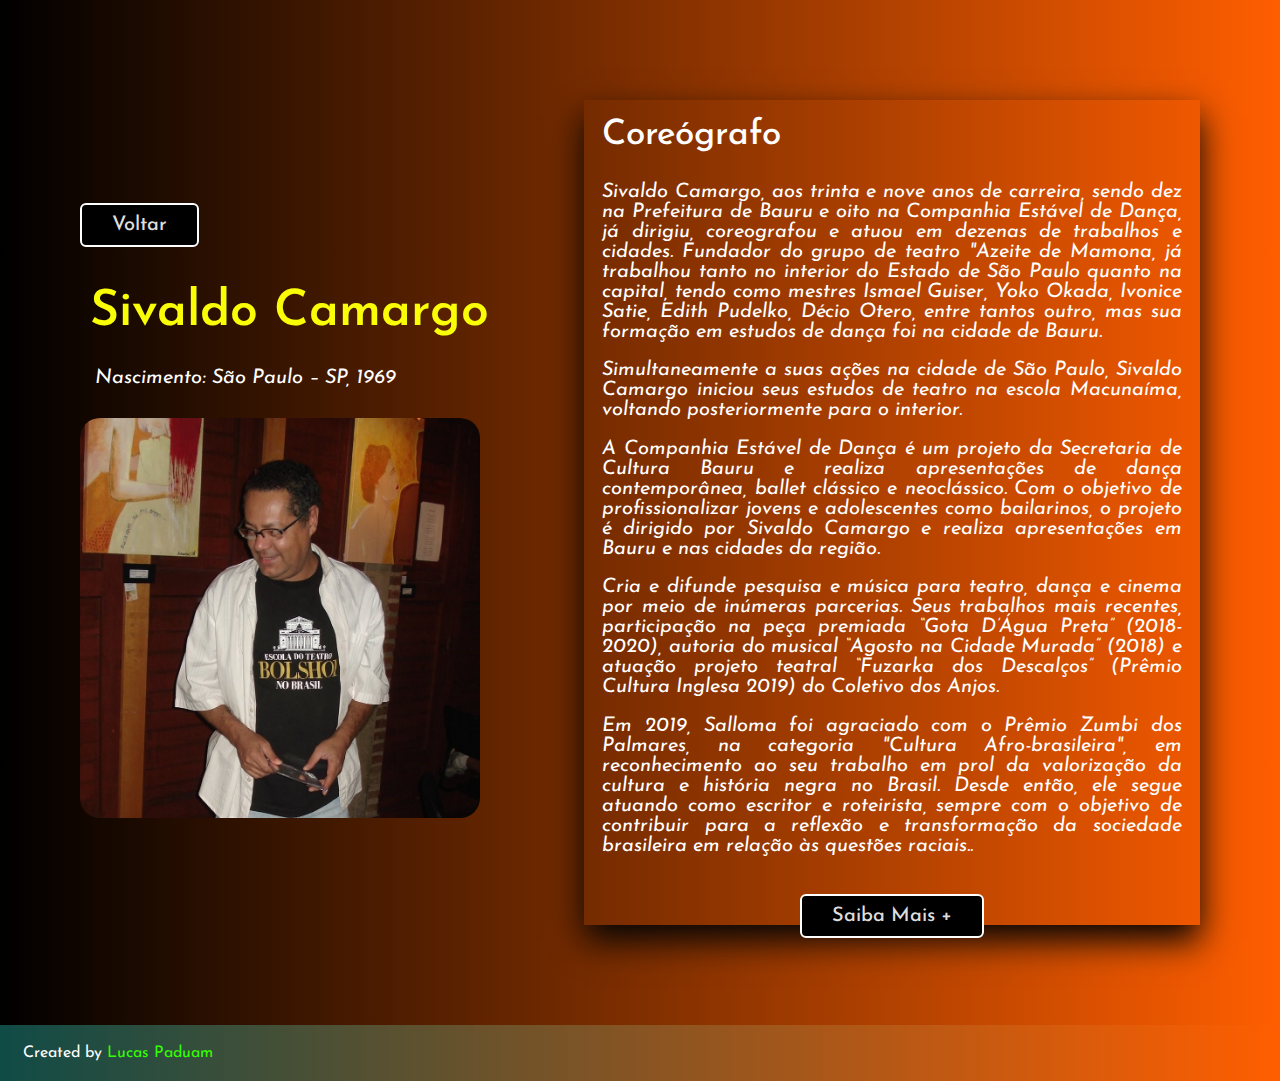
<file: SivaldoCamargo.html>
<!DOCTYPE html>
<html lang="en">

<head>
    <meta charset="UTF-8">
    <meta http-equiv="X-UA-Compatible" content="IE=edge">
    <meta name="viewport" content="width=device-width, initial-scale=1.0">
    <link rel="stylesheet" href="./style/style.css">
    <title>Sivaldo</title>
</head>

<body>

    <section class="historia" id="Historia">
        <div class="max-width">
            <div class="historia-content">
                <div class="column left">
                    <div><a href="index.html#services">Voltar</a></div>
                    <h2 class="title-homenageados">Sivaldo Camargo</h2>
                    <div>
                        <p>Nascimento: São Paulo – SP, 1969</p>
                        <p></p>
                    </div>
                    <img src="Imagens/Sivaldo Camargo3.jpg" alt="Sivaldo">
                </div>
                <div class="column right">
                    <div class="text">Coreógrafo</div>
                    <p> Sivaldo Camargo, aos trinta e nove anos de carreira, sendo dez na Prefeitura de Bauru e oito na
                        Companhia Estável de Dança, já dirigiu, coreografou e atuou em dezenas de trabalhos e cidades.
                        Fundador do grupo de teatro "Azeite de Mamona, já trabalhou tanto no interior do Estado de São
                        Paulo quanto na capital, tendo como mestres Ismael Guiser, Yoko Okada, Ivonice Satie, Edith
                        Pudelko, Décio Otero, entre tantos outro, mas sua formação em estudos de dança foi na cidade de
                        Bauru.</p>
                    <p>Simultaneamente a suas ações na cidade de São Paulo, Sivaldo Camargo iniciou seus estudos de
                        teatro na escola Macunaíma, voltando posteriormente para o interior. </p>
                    <p>A Companhia Estável de Dança é um projeto da Secretaria de Cultura Bauru e realiza apresentações
                        de dança contemporânea, ballet clássico e neoclássico. Com o objetivo de profissionalizar jovens
                        e adolescentes como bailarinos, o projeto é dirigido por Sivaldo Camargo e realiza apresentações
                        em Bauru e nas cidades da região. </p>
                    <p>Cria e difunde pesquisa e música para teatro, dança e cinema por meio de inúmeras parcerias. Seus
                        trabalhos mais recentes, participação na peça premiada “Gota D’Água Preta” (2018-2020), autoria
                        do musical “Agosto na Cidade Murada” (2018) e atuação projeto teatral “Fuzarka dos Descalços”
                        (Prêmio Cultura Inglesa 2019) do Coletivo dos Anjos.</p>
                    <p>Em 2019, Salloma foi agraciado com o Prêmio Zumbi dos Palmares, na categoria "Cultura
                        Afro-brasileira", em reconhecimento ao seu trabalho em prol da valorização da cultura e história
                        negra no Brasil. Desde então, ele segue atuando como escritor e roteirista, sempre com o
                        objetivo de contribuir para a reflexão e transformação da sociedade brasileira em relação às
                        questões raciais..
                    </p>
                    <a
                        href="https://www.lucasmelara.com.br/post/sivaldo-camargo-crian%C3%A7a-entra-no-mundo-da-dan%C3%A7a-como-se-estivesse-entrando-no-espelho-de-alice">Saiba
                        Mais +</a>
                </div>
            </div>
        </div>
    </section>
    <footer>
        <span>Created by <a href="https://lucasepaduam.github.io/MeuPortifolio/">Lucas Paduam</a>
    </footer>






</body>

</html>
</file>
<file: style/style.css>
@import url('https://fonts.googleapis.com/css2?family=Josefin+Sans:ital,wght@0,100;0,200;0,300;0,400;0,500;0,600;0,700;1,100;1,200;1,300;1,400;1,500;1,600;1,700&display=swap');


* {
    margin: 0%;
    padding: 0;
    box-sizing: border-box;
    text-decoration: none;
}

body {
    font-size: 100%;
}

html {
    scroll-behavior: smooth;
}

.max-width {
    max-width: 1300px;
    padding: 0 80px;
    margin: auto;
}

/* navbar style */
.navbar {
    z-index: 999;
    position: fixed;
    width: 100%;
    padding: 25px 0;
    font-family: 'Josefin Sans', sans-serif;
    transition: all 0.75s ease;
    background-color: #a04306;
}

.navbar.sticky {
    padding: 15px 0;
    background: #000000;
}

.navbar .max-width {
    display: flex;
    align-items: center;
    justify-content: space-around;
}

.navbar .logo a {
    color: #ffffff;
    font-size: 40px;
    font-weight: 600;
}

.navbar .logo a span {
    color: #35fd03;
    transition: all 0.5s ease;
}

.navbar.sticky .logo a span {
    color: #35fd03;
}

.navbar .menu li {
    list-style: none;
    display: inline-block;
}

.navbar .menu li a {
    display: block;
    color: #ffd900;
    font-size: 20px;
    font-weight: 500;
    margin-left: 25px;
    transition: color 0.5s ease;
}

.navbar .menu li a:hover {
    background-color: #ff5e00;
}

.navbar.sticky .menu li a:hover {
    background-color: #ff5e00;

}

/* menu button style */
.menu-btn {
    color: #ffd900;
    font-size: 50px;
    cursor: pointer;
    display: none;
}

.menu-btn span {
    color: #ffd900;
}

.scroll-up-btn {
    position: fixed;
    height: 45px;
    width: 42px;
    background: #070707;
    right: 30px;
    bottom: 10px;
    text-align: center;
    line-height: 45px;
    color: #fff;
    z-index: 9999;
    font-size: 30px;
    border-radius: 6px;
    border-bottom-width: 2px;
    cursor: pointer;
    opacity: 0;
    pointer-events: none;
    transition: all 0.5s ease;
}

.scroll-up-btn.show {
    bottom: 30px;
    opacity: 1;
    pointer-events: auto;
}

.scroll-up-btn:hover {
    filter: brightness(90%);
}

/* home section style */

.home {
    color: #fff;
    background-image: url('../Imagens/7062114.jpg');
    background-size: cover;
    background-attachment: fixed;
    font-family: 'Josefin Sans', sans-serif;
}

.home .titulo {
    position: relative;
    text-align: left;
    font-size: 40px;
    font-weight: 500;
    font-family: 'Josefin Sans', sans-serif;
    margin-bottom: 20px;
    padding-bottom: 30px;
    margin-left: 15px;
    color: #fff;
    padding: 5px;

}

.home .titulo span {
    font-size: 25px;
    font-weight: 300;
    font-style: italic;
    color: #20e9f0;
}



.home .carousel {

    display: flex;
    flex-wrap: wrap;
    align-items: center;
    justify-content: space-between;
}


.home .carousel .card {

    background: linear-gradient(to left, #ff9100d8, #ffc401);
    padding: 50px 50px;
    text-align: center;
    transition: all 0.5s ease;
    margin-top: 10%;

}

.home .carousel .card:hover {
    background: #ff0000;

}

.home .carousel .card .box {
    display: flex;
    flex-direction: column;
    align-items: center;
    justify-content: center;
    transition: all 0.5s ease;
}



.home .carousel .card .box img {
    height: 500px;
    width: 1050px;

    object-fit: cover;

    border: 5px solid #35fd03;
    transform: scale(1.05);
    transition: all 0.5s ease;
}

.home .carousel .card:hover img {
    border-color: #fac104;
}

.home .carousel .card:hover .box {
    transform: scale(1.04);
}

.home .carousel .card .text {
    font-size: 25px;
    font-weight: 500;
    color: #35fd03;
    margin: 10px 0 7px 0;
    font-family: 'Josefin Sans', sans-serif;
}

.home .carousel .card p {
    font-size: 20px;
    font-weight: 300;
    color: #fff;
    font-family: 'Josefin Sans', sans-serif;
    padding: 2px;

}

.home .carousel .card p a {
    display: inline-block;
    background: #000000;
    font-family: 'Josefin Sans', sans-serif;
    color: #ddd;
    font-size: 15px;
    padding: 10px 30px;
    font-weight: 400;
    margin-top: 20px;

    border: 2px solid #35fd03;
    margin-bottom: -13px;

}

.home .carousel p a:hover {
    color: #000000;
    background: #ffffff
}


.owl-dot {
    height: 16px;
    width: 16px;
    margin: 0 5px;
    outline: none !important;
    border-radius: 50%;
    border: 2px solid #35fd03 !important;
    transition: all 0.5s ease;
}

.owl-dot.active {
    width: 45px;
    border-radius: 14px;
}

.owl-dot.active,
.owl-dot:hover {
    background: #35fd03 !important;
}

.owl-dots {
    text-align: center;
    margin-top: 20px;
}


/* all similar content code styles */

.historia,
footer {
    font-family: 'Josefin Sans', sans-serif;
    background-image: linear-gradient(to left, #ff5e00, #000000);
}


.historia .historia-content,
.services .serv-content {
    display: flex;
    flex-wrap: wrap;
    align-items: center;
    justify-content: space-between;


}

section .title-right {
    position: relative;
    text-align: right;
    font-size: 50px;
    font-weight: 600;
    font-family: 'Josefin Sans', sans-serif;
    margin-bottom: 30px;
    margin-left: 10px;
    color: #f9fd06;
}


section {
    padding: 100px 0;
}


/* historia style */


.historia-content .left {
    width: 45%;
}

section .title-homenageados {
    position: relative;
    text-align: left;
    font-size: 50px;
    font-weight: 600;
    font-family: 'Josefin Sans', sans-serif;
    margin-bottom: 30px;
    margin-left: 10px;
    color: #f9fd06;
}

.historia .historia-content .left img {
    height: 400px;
    width: 400px;
    object-fit: cover;
    border-radius: 20px;
}

.historia .historia-content .left p {
    text-align: justify;
    font-style: italic;
    font-size: 20px;
    color: #fff;
    padding-bottom: 3%;
    padding-left: 3%;
    padding-right: 3%;

}

.historia .historia-content .left a {
    display: inline-block;
    background: #000000;
    font-family: 'Josefin Sans', sans-serif;
    color: #ddd;
    font-size: 20px;
    padding: 10px 30px;
    font-weight: 500;
    margin-top: 0px;
    border-radius: 6px;
    border: 2px solid #ffffff;
    margin-left: 0%;
    margin-bottom: 40px;

}

.historia .historia-content .left a:hover {
    color: #000000;
    background: #FFB800;

}

.historia .historia-content .right {
    width: 55%;
    box-shadow: 0 16px 32px #050505;

}

.historia .historia-content .right .text {
    font-size: 35px;
    font-style: bold;
    font-weight: 500;
    margin-bottom: 10px;
    color: #fff;
    padding: 3%;



}

.historia .historia-content .right span {
    color: #000000;
}

.historia .historia-content .right p {
    text-align: justify;
    font-style: italic;
    font-size: 20px;
    color: #fff;
    padding-bottom: 3%;
    padding-left: 3%;
    padding-right: 3%;

}

.historia .historia-content .right a {
    display: inline-block;
    background: #000000;
    font-family: 'Josefin Sans', sans-serif;
    color: #ddd;
    font-size: 20px;
    padding: 10px 30px;
    font-weight: 500;
    margin-top: 20px;
    border-radius: 6px;
    border: 2px solid #ffffff;
    margin-left: 35%;
    margin-bottom: -13px;

}

.historia .historia-content .right a:hover {
    color: #000000;
    background: #FFB800;

}

/* homenageados style */

.services {
    color: #fff;
    background-image: linear-gradient(to top, #ff5e00, #000000);
    font-family: 'Josefin Sans', sans-serif;
}

.services .title::before {
    background: #000000;
    transform: translateX(-165%);
}

.services .serv-content .card {
    width: calc(20% - 20px);
    background: #572102;
    text-align: center;
    border-radius: 6px;
    padding: 15px 15px;
    cursor: pointer;
    box-shadow: 0px 7px 16px #fbff00;
    transition: all 0.5s ease;
    margin-bottom: 20px;
}

.services .serv-content .card:hover {
    background: #ff5e00;
}

.services .serv-content .card .box {

    transition: all 0.5s ease;
}

.services .serv-content .card .box img {

    height: 150px;
    width: 150px;
    object-fit: cover;
    border: 5px solid #FFB800;
}

.services .serv-content .card:hover .box {
    transform: scale(1.05);
}

.services .serv-content .card i {
    font-size: 50px;
    color: rgb(4, 226, 255);
    transition: color 0.5s ease;
}

.services .serv-content .card:hover i {
    color: #fff;
}

.services .serv-content .card .text {
    font-size: 30px;
    font-weight: 600;
    color: #ffffff;
    margin: 10px 0 7px 0;
    font-family: 'Josefin Sans', sans-serif;
}

.services .serv-content .card p {
    font-size: 20px;
    font-weight: 300;
    color: #fff;
    font-family: 'Josefin Sans', sans-serif;
}

/* search homenageados style */

:root {

    --icon-color: #FFB800;
    --icon-hover-color: #ffe600;
    --text-color: #4C5A5B;
    --input-color: #2e3359;
    --autocomp-hover: #FFB800;
    --white: #050505;
}

.search__container {
    display: flex;
    column-gap: 5px;
    max-width: 450px;
    position: relative;
}

.search__input {
    width: 100%;
    background-color: var(--white);
    border-radius: 5px;
    position: relative;
    box-shadow: 0 1px 4px 3px rgba(0, 0, 0, 0.1);
}

#search {
    height: 50px;
    width: 100%;
    outline: none;
    border: none;
    border-top-right-radius: 5px;
    border-top-left-radius: 5px;
    padding: 0 50px 0 20px;
    font-size: 18px;
    color: var(--input-color);
    box-shadow: 0px 1px 5px rgba(0, 0, 0, 0.1);
}

.search__icon {
    background-color: var(--icon-color);
    color: var(--white);
    border-radius: 5px;
    padding: 5px;
    height: 50px;
    width: 55px;
    font-size: 18px;
    cursor: pointer;
    text-align: center;
    display: flex;
    justify-content: center;
    align-items: center;
}

.search__icon:hover {
    background-color: var(--icon-hover-color);
}

.autocomplete__box {
    opacity: 0;
    pointer-events: none;
    max-height: 250px;
    overflow-y: auto;
}

.search__input.active .autocomplete__box {
    opacity: 1;
    pointer-events: auto;
    padding: 10px 8px;
}

.autocomplete__box li {
    list-style: none;
    padding: 10px;
    width: 100%;
    cursor: pointer;
    border-radius: 5px;
    display: none;
}

.search__input.active .autocomplete__box li {
    display: block;
}

.autocomplete__box li:hover {
    background-color: var(--autocomp-hover);
}


/* contato style */

.contato {
    color: rgb(0, 0, 0);
    font-family: 'Josefin Sans', sans-serif;
    background-image: url('../Imagens/7062114.jpg');
    background-size: cover;
    background-attachment: fixed;
}


.contato .contato-content {
    display: flex;
    justify-content: center;
    align-items: center;

}

.contato .contato-content .form-container {

    position: relative;
    margin: auto;
    top: 0;
    left: 0;
    bottom: 0;
    right: 0;
    width: 450px;
    background-color: white;
    padding: 20px;
    border-radius: 10px;
    box-shadow: 0 2px 10px rgba(0, 0, 0, 0.2);
}

.contato .contato-content .form-container form {
    display: flex;
    flex-direction: column;
    align-items: center;
    margin-top: 50px;
}

.contato .contato-content .form-containerinput {
    margin: 10px;
    padding: 5px;
    border-radius: 5px;
    border: 1px solid gray;
}

.contato .contato-content .form-container button {
    display: inline-block;
    background: #000000;
    font-family: 'Josefin Sans', sans-serif;
    color: #ddd;
    font-size: 20px;
    padding: 10px 30px;
    font-weight: 500;
    margin-top: 0px;
    border-radius: 6px;
    border: 2px solid #ffffff;
}

.contato .contato-content .form-container button:hover {
    color: #000000;
    background: #FFB800;

}

.contato .contato-content .form-container label {
    display: block;
    font-size: 20px;
}

.contato .contato-content .form-container input {
    width: 300px;
}

.contato .contato-content .form-container textarea {
    width: 100%;
    height: 100px;
    resize: vertical;
}

.contato .contato-content .contato-card {
    width: calc(35% - 40px);
    background: #FFB800;
    border-radius: 6px;
    padding: 25px 25px;
    cursor: pointer;
    margin-right: 0px;
    box-shadow: 0px 10px 40px #000000;
    transition: all 0.5s ease;
}

.contato .contato-content .contato-card .icons {
    margin: 10px 0;
}

.contato .contato-content .contato-card .row {
    display: flex;
    height: 90px;
    align-items: center;
}

.contato .contato-content .contato-card .row .info {
    margin-left: 10px;
}

.contato .contato-content .contato-card .row i {
    font-size: 40px;
    color: #000000;
}

.contato .contato-content .contato-card .row a {
    font-size: 30px;
    font-weight: 500;
    color: #000000;
}

.contato .contato-content .contato-card .info .head {
    color: #000000;
    font-size: 30px;
    font-weight: 500;
}

.contato .contato-content .contato-card .info .sub-title {
    font-size: 30px;
    font-weight: 500;
    color: #000000;
}


/* footer style */

footer {
    background-image: linear-gradient(to right, #104B46, #ff5e00);
    padding: 20px 23px;
    color: #fff;
}

footer span a {
    color: #35fd03;
    text-decoration: none;
}

footer span a:hover {
    text-decoration: underline;
}


/* responsive media query start */
@media (max-width: 1300px) {
    .home .max-width {
        margin-left: 0px;
    }
}

@media (max-width: 1240px) {

    .navbar .menu li a {
        font-size: 18px;
    }
}


@media (max-width: 1160px) {
    .historia .historia-content .left img {
        height: 350px;
        width: 350px;
    }

    .max-width {
        padding: 0 50px;
    }


    .services .serv-content .card {
        width: calc(19% - 20px);
    }

    .services .serv-content .card i {
        font-size: 40px;
    }

    .services .serv-content .card .text {
        font-size: 20px;
    }

    .services .serv-content .card p {
        font-size: 15px;
    }


}



@media (max-width: 1120px) {

    .contato .contato-content .contato-card .row i {
        font-size: 50px;
    }

    .contato .contato-content .contato-card .row a {
        font-size: 25px;
    }

    .contato .contato-content .contato-card .info .head {
        font-size: 25px;
    }

    .contato .contato-content .contato-card .info .sub-title {
        font-size: 25px;
    }


}

@media (max-width: 1100px) {

    .navbar .logo a {
        font-size: 30px;
        font-weight: 500;
    }

    .navbar .menu li a {
        margin-left: 10px;
    }
}

@media (max-width: 1000px) {
    .max-width {
        padding: 0 40px;
    }
}

@media (max-width: 975px) {
    .menu-btn {
        display: block;

    }

    .menu-btn i.active::before {
        content: "\f00d";
    }

    .navbar .menu {
        position: fixed;
        height: 100vh;
        width: 100%;
        left: -100%;
        top: 0;
        text-align: center;
        background: rgb(0, 0, 0);
        padding-top: 80px;
        transition: all 0.5s ease;
    }

    .navbar .menu.active {
        left: 0;
    }

    .navbar .menu li {
        display: block;
    }

    .navbar .menu li a {
        display: inline-block;
        margin: 20px 0;
        font-size: 25px;
    }

    .home .home-content .text-2 {
        font-size: 55px;
    }

    .home .home-content .text-3 {
        font-size: 45px;
    }

    .max-width {
        max-width: 800px;
    }

    .historia .historia-content .column {
        width: 100%;
    }

    .historia .historia-content .left {
        display: flex;
        justify-content: center;
        margin: 0 auto 60px;
    }

    .historia .historia-content .right {
        flex: 100%;
    }

    .home .home-content .card {
        width: calc(50% - 10px);
        margin-bottom: 20px;
    }

    .services .serv-content .card {
        width: 40%;
        margin-bottom: 20px;
    }

    .contato .contato-content .contato-card {
        width: 50%;
    }

}


@media(max-width: 840px) {

    .home .home-content .text-3 {
        font-size: 30px;
    }

}

@media (max-width: 690px) {
    .max-width {
        padding: 0 0px;
    }


    .services .serv-content .card {
        width: 100%;
    }

    .contato .contato-content .contato-card {
        margin-right: 0px;
    }

    @media (max-width: 590px) {

        .contato .contato-content .contato-card {

            padding: 20px 15px;
        }


        .contato .contato-content .contato-card .row i {
            font-size: 40px;
        }

        .contato .contato-content .contato-card .row a {
            font-size: 20px;
        }

        .contato .contato-content .contato-card .info .head {
            font-size: 20px;
        }

        .contato .contato-content .contato-card .info .sub-title {
            font-size: 20px;
        }


    }



    @media (max-width: 500px) {
        .max-width {
            padding: 0 0px;
        }

        .home .home-content .text-3 {
            font-size: 20px;
        }

        td,
        th {
            padding: 3px;
            font-size: 12;
        }
    }
}
</file>
